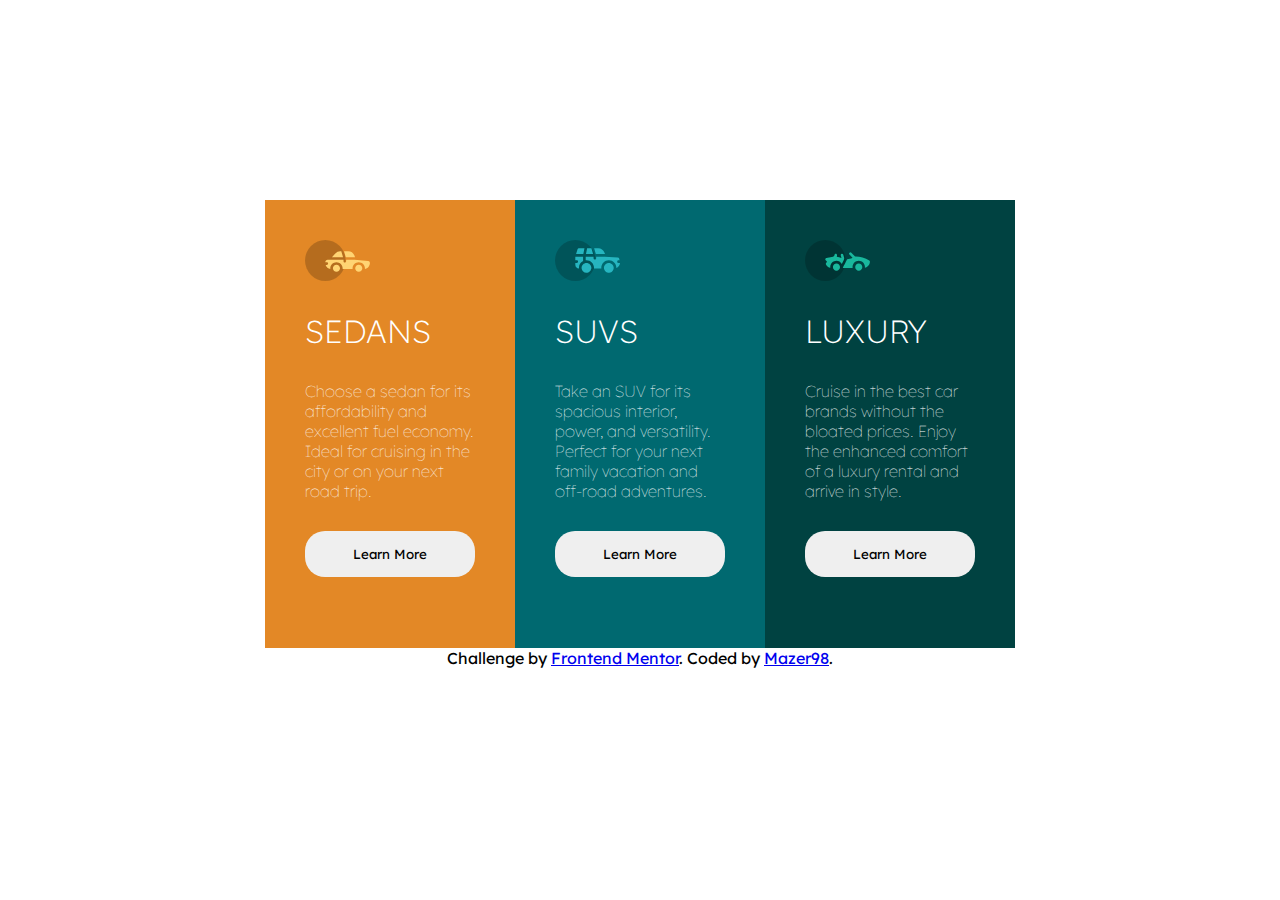
<file: index.html>
<!DOCTYPE html>
<html lang="en">
<head>
    <meta charset="UTF-8">
    <meta name="viewport" content="width=device-width, initial-scale=1.0">
    <title>Document</title>
    <link rel="stylesheet" href="style.css">
</head>
<body>

<div class="container">
<div class="first-bar flex">
    <img src="images/icon-sedans.svg" alt="">
    <h1>SEDANS</h1>
    <p>Choose a sedan for its affordability and excellent fuel economy. Ideal for cruising in the city 
  or on your next road trip.</p>
  <button type="submit" >Learn More</button>
</div>
<div class="mid-bar flex">
    <img src="images/icon-suvs.svg" alt="">
    <h1>SUVS</h1>
    <p>Take an SUV for its spacious interior, power, and versatility. Perfect for your next family vacation 
  and off-road adventures.</p>
  <button type="submit" >Learn More</button>
</div>
<div class="third-bar flex">
    <img src="images/icon-luxury.svg" alt="">
    <h1>LUXURY</h1>
    <p>Cruise in the best car brands without the bloated prices. Enjoy the enhanced comfort of a luxury 
  rental and arrive in style.</p>
  <button type="submit" >Learn More</button>
  
</div>
 <div class="attribution">
    Challenge by <a href="https://www.frontendmentor.io?ref=challenge" target="_blank">Frontend Mentor</a>. 
    Coded by <a href="#">Mazer98</a>.

</div>




    
</body>
</html>
</file>
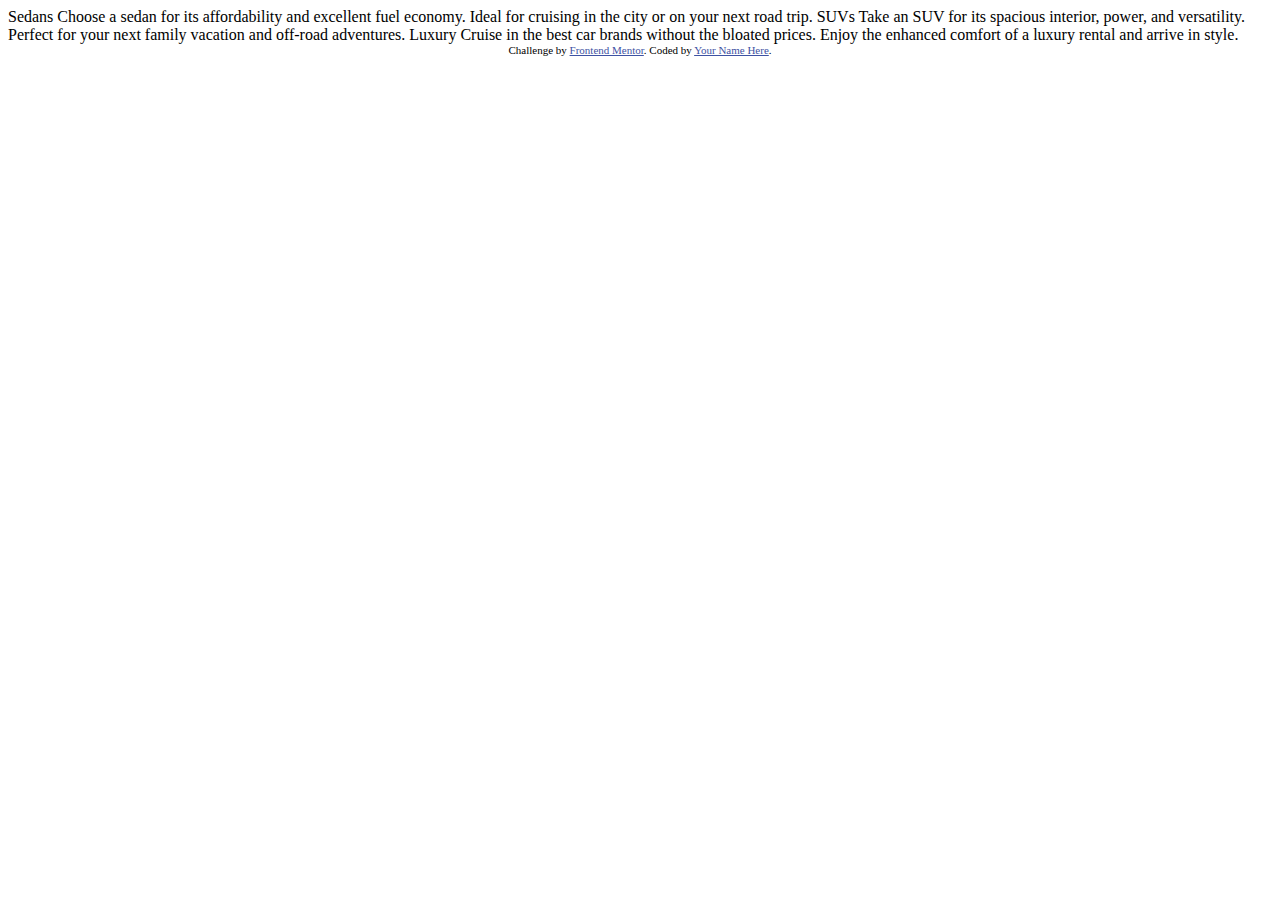
<file: index2.html>
<!DOCTYPE html>
<html lang="en">
<head>
  <meta charset="UTF-8">
  <meta name="viewport" content="width=device-width, initial-scale=1.0"> <!-- displays site properly based on user's device -->

  <link rel="icon" type="image/png" sizes="32x32" href="./images/favicon-32x32.png">
  
  <title>Frontend Mentor | 3-column preview card component</title>

  <!-- Feel free to remove these styles or customise in your own stylesheet 👍 -->
  <style>
    .attribution { font-size: 11px; text-align: center; }
    .attribution a { color: hsl(228, 45%, 44%); }
  </style>
</head>
<body>
  
  Sedans
  Choose a sedan for its affordability and excellent fuel economy. Ideal for cruising in the city 
  or on your next road trip.

  SUVs
  Take an SUV for its spacious interior, power, and versatility. Perfect for your next family vacation 
  and off-road adventures.

  Luxury
  Cruise in the best car brands without the bloated prices. Enjoy the enhanced comfort of a luxury 
  rental and arrive in style.
  
  <div class="attribution">
    Challenge by <a href="https://www.frontendmentor.io?ref=challenge" target="_blank">Frontend Mentor</a>. 
    Coded by <a href="#">Your Name Here</a>.
  </div>
</body>
</html>
</file>
<file: style.css>
* {
    margin: 0;
    padding: 0;
    font-family: lexend;
}




body {
    display: flex;
    justify-content: center;
    align-items: center;
    height: 100vh;
}

@font-face {
    font-family: lexend;
    src: url(fonts/LexendDeca-VariableFont_wght.ttf);
}





.container {

display: grid;
width: 750px;
height: 500px;
grid-template-columns: 1fr 1fr 1fr;



}


h1 {
    color: white;
    font-weight: 200;
}


.first-bar {

    background-color: hsl(31, 77%, 52%);
    padding: 40px;
}

.mid-bar {

    background-color: hsl(184, 100%, 22%);
    padding: 40px;
    
    
}

.third-bar {


    background-color: hsl(179, 100%, 13%);
    padding: 40px;
    
}

.flex {
    display: flex;
    flex-direction: column;
    gap: 30px;
}


button {
    border-radius: 20px;
    border: none;
    padding: 15px;
}





p {
    color: white;
    font-weight: 100;
}


button:hover {
    background-color: green;
    cursor: pointer;
}

img {
    width: 65px;
    
}

.attribution {
    grid-column: 1 / span 3;
    text-align: center;
    
    
}
</file>
